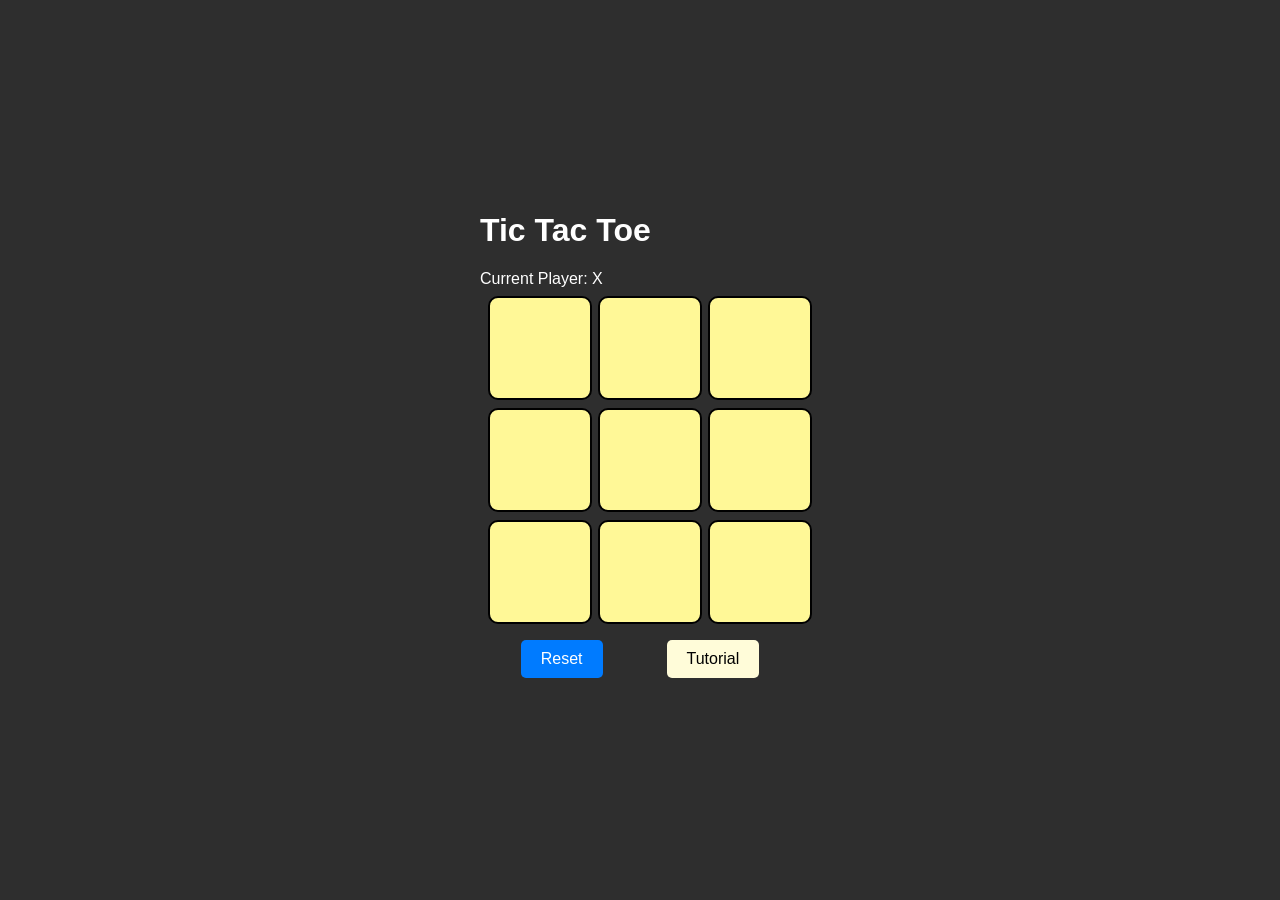
<file: index.html>
<!DOCTYPE html>
<html lang="en">

<head>
    <meta charset="UTF-8">
    <meta name="viewport" content="width=device-width, initial-scale=1.0">
    <title>Tic Tac Toe</title>
    <link rel="stylesheet" href="style.css">
</head>

<body>
    <div class="container">
        <h1>Tic Tac Toe</h1>
        <div class="stutus">
            <div class="status-text">Current Player: <span id="current-player">X</span></div>
            <div class="status-text winner">Winner: <span id="winner"></span></div>
        </div>
        <div class="board">
            <div class="row">
                <div class="cell" id="cell-0"></div>
                <div class="cell" id="cell-1"></div>
                <div class="cell" id="cell-2"></div>
            </div>
            <div class="row">
                <div class="cell" id="cell-3"></div>
                <div class="cell" id="cell-4"></div>
                <div class="cell" id="cell-5"></div>
            </div>
            <div class="row">
                <div class="cell" id="cell-6"></div>
                <div class="cell" id="cell-7"></div>
                <div class="cell" id="cell-8"></div>
            </div>
        </div>

        <div class="btns">
            <button class="reset-button">Reset</button>
            <a class="tut" href="tutorial.html">Tutorial</a>
        </div>
    </div>

    <script src="script.js"></script>
</body>

</html>
</file>
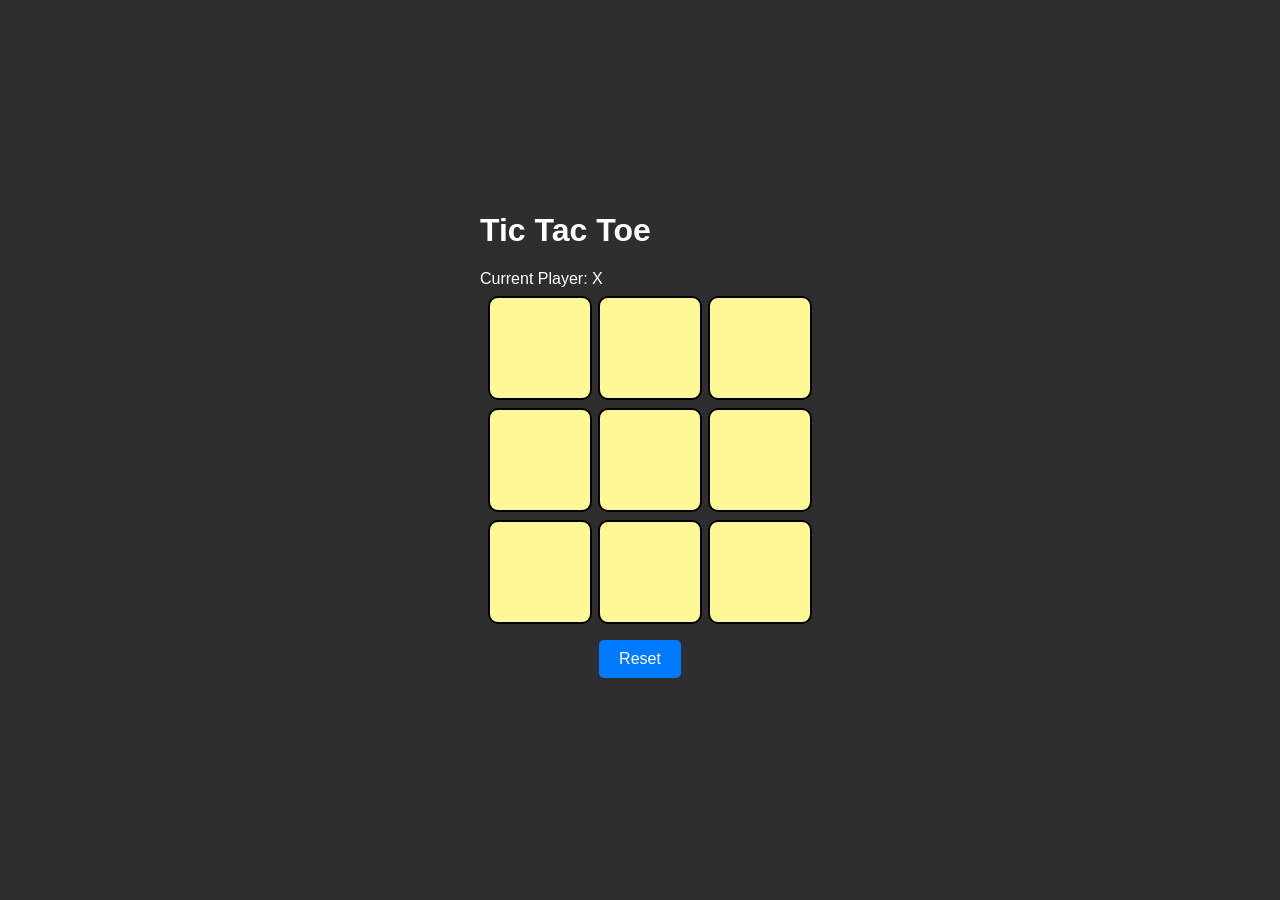
<file: tool/index.html>
<!DOCTYPE html>
<html lang="en">

<head>
    <meta charset="UTF-8">
    <meta name="viewport" content="width=device-width, initial-scale=1.0">
    <title>Tic Tac Toe</title>
    <link rel="stylesheet" href="style.css">
</head>

<body>
    <div class="container">
        <h1>Tic Tac Toe</h1>
        <div class="stutus">
            <div class="status-text">Current Player: <span id="current-player">X</span></div>
            <div class="status-text winner">Winner: <span id="winner"></span></div>
        </div>
        <div class="board">
            <div class="row">
                <div class="cell" id="cell-0"></div>
                <div class="cell" id="cell-1"></div>
                <div class="cell" id="cell-2"></div>
            </div>
            <div class="row">
                <div class="cell" id="cell-3"></div>
                <div class="cell" id="cell-4"></div>
                <div class="cell" id="cell-5"></div>
            </div>
            <div class="row">
                <div class="cell" id="cell-6"></div>
                <div class="cell" id="cell-7"></div>
                <div class="cell" id="cell-8"></div>
            </div>
        </div>

        <div class="btns">
            <button class="reset-button">Reset</button>
        </div>
    </div>

    <script src="script.js"></script>
</body>

</html>
</file>
<file: style.css>
body {
  font-family: Arial, sans-serif;
  margin: 0;
  padding: 0;
  background-color: #2e2e2e;
  color: #ffffff;
  display: flex;
  justify-content: center;
  align-items: center;
  height: 100vh;
}

.board {
  display: grid;
  grid-template-columns: repeat(3, 100px);
  grid-template-rows: repeat(3, 100px);
  gap: 10px;
}

.cell {
  width: 100px;
  height: 100px;
  background-color: #fff897;
  border: 2px solid #000000;
  color: #000000;
  border-radius: 10px;
  display: flex;
  margin: 0.5rem;
  justify-content: center;
  align-items: center;
  font-size: 2rem;
  font-weight: bold;
  cursor: pointer;
  transition: background-color 0.3s ease;
}

.cell:hover {
  background-color: #00ff0d;
}

.status {
  margin-top: 20px;
  font-size: 1.2rem;
  text-align: center;
}

.btns {
  display: flex;
  justify-content: center;
  align-items: center;
  margin: 0 auto;
}

.reset-button {
  margin: 2rem;
  padding: 10px 20px;
  font-size: 1rem;
  background-color: #007bff;
  color: #fff;
  border: none;
  border-radius: 5px;
  cursor: pointer;
  transition: background-color 0.3s ease;
}

.reset-button:hover {
  background-color: #0056b3;
}

.winner {
  display: none;
}

.tut {
  text-decoration: none;
  margin: 2rem;
  padding: 10px 20px;
  font-size: 1rem;
  background-color: #fffcd9;
  color: black;
  border: none;
  border-radius: 5px;
  cursor: pointer;
  transition: background-color 0.3s ease;
}

.tut:hover {
  background-color: #00ff0d;
}
</file>
<file: tool/style.css>
body {
  font-family: Arial, sans-serif;
  margin: 0;
  padding: 0;
  background-color: #2e2e2e;
  color: #ffffff;
  display: flex;
  justify-content: center;
  align-items: center;
  height: 100vh;
}

.board {
  display: grid;
  grid-template-columns: repeat(3, 100px);
  grid-template-rows: repeat(3, 100px);
  gap: 10px;
}

.cell {
  width: 100px;
  height: 100px;
  background-color: #fff897;
  border: 2px solid #000000;
  color: #000000;
  border-radius: 10px;
  display: flex;
  margin: 0.5rem;
  justify-content: center;
  align-items: center;
  font-size: 2rem;
  font-weight: bold;
  cursor: pointer;
  transition: background-color 0.3s ease;
}

.cell:hover {
  background-color: #00ff0d;
}

.status {
  margin-top: 20px;
  font-size: 1.2rem;
  text-align: center;
}

.btns {
  display: flex;
  justify-content: center;
  align-items: center;
  margin: 0 auto;
}

.reset-button {
  margin: 2rem;
  padding: 10px 20px;
  font-size: 1rem;
  background-color: #007bff;
  color: #fff;
  border: none;
  border-radius: 5px;
  cursor: pointer;
  transition: background-color 0.3s ease;
}

.reset-button:hover {
  background-color: #0056b3;
}

.winner {
  display: none;
}
</file>
